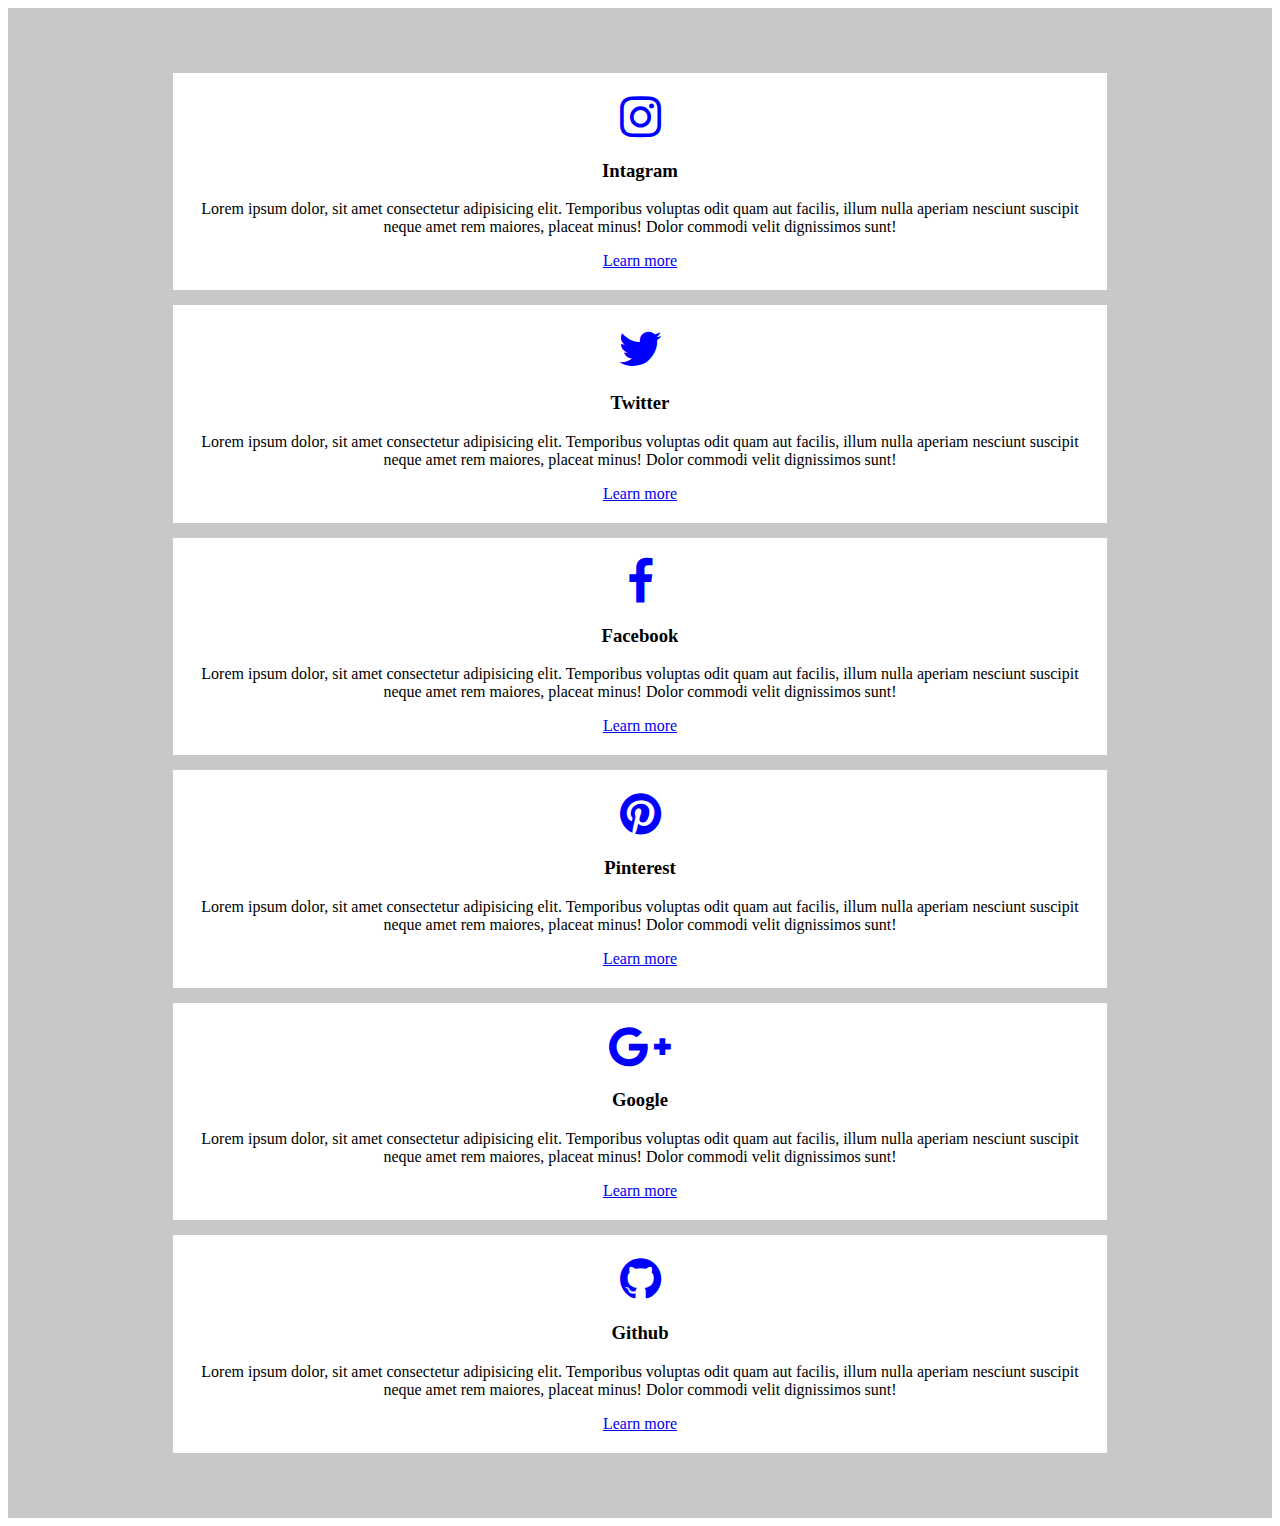
<file: index.html>
<!DOCTYPE html>
<html lang="en">
<head>
    <meta charset="UTF-8">
    <meta name="viewport" content="width=device-width, initial-scale=1.0">
    <title>Bootstrap</title>
    <link rel="stylesheet" href="https://cdnjs.cloudflare.com/ajax/libs/font-awesome/4.7.0/css/font-awesome.css" integrity="sha512-5A8nwdMOWrSz20fDsjczgUidUBR8liPYU+WymTZP1lmY9G6Oc7HlZv156XqnsgNUzTyMefFTcsFH/tnJE/+xBg==" crossorigin="anonymous" referrerpolicy="no-referrer" />
    <link rel="stylesheet" href="https://cdn.jsdelivr.net/npm/bootstrap@4.6.2/dist/css/bootstrap.min.css" integrity="sha384-xOolHFLEh07PJGoPkLv1IbcEPTNtaed2xpHsD9ESMhqIYd0nLMwNLD69Npy4HI+N" crossorigin="anonymous"> 
    <link rel="stylesheet" href="style.css">
</head>
<body></body>
    <div class="box">
        <div class="row row-cols-md-3">
            <div class="col-1 mb-2">
                <div class="box1-body">
                  <i class="fa fa-instagram fa-3x" aria-hidden="true"></i>
                  <h3 class="box1-title">Intagram</h3>
                  <p class="box1-text">Lorem ipsum dolor, sit amet consectetur adipisicing elit. Temporibus voluptas odit quam aut facilis, illum nulla aperiam nesciunt suscipit neque amet rem maiores, placeat minus! Dolor commodi velit dignissimos sunt!</p>
                  <a href="http://intagram.com" target="_blank" rel="noopener noreferrer">Learn more</a>
                </div>
            </div>
            <div class="col-2 mb-2">
                  <div class="box1-body">
                    <i class="fa fa-twitter fa-3x" aria-hidden="true"></i>
                    <h3 class="box1-title">Twitter</h3>
                    <p class="box1-text">Lorem ipsum dolor, sit amet consectetur adipisicing elit. Temporibus voluptas odit quam aut facilis, illum nulla aperiam nesciunt suscipit neque amet rem maiores, placeat minus! Dolor commodi velit dignissimos sunt!</p>
                    <a href="http://twitter.com" target="_blank" rel="noopener noreferrer">Learn more</a>
                  </div>
              </div>
              <div class="col-3 mb-2">
                  <div class="box1-body">
                    <i class="fa fa-facebook fa-3x" aria-hidden="true"></i>
                    <h3 class="box1-title">Facebook</h3>
                    <p class="box1-text">Lorem ipsum dolor, sit amet consectetur adipisicing elit. Temporibus voluptas odit quam aut facilis, illum nulla aperiam nesciunt suscipit neque amet rem maiores, placeat minus! Dolor commodi velit dignissimos sunt!</p>
                    <a href="http://facebook.com" target="_blank" rel="noopener noreferrer">Learn more</a>
                  </div>
              </div>
              <div class="col-4 mb-2">
                  <div class="box1-body">
                    <i class="fa fa-pinterest fa-3x" aria-hidden="true"></i>
                    <h3 class="box1-title">Pinterest</h3>
                    <p class="box1-text">Lorem ipsum dolor, sit amet consectetur adipisicing elit. Temporibus voluptas odit quam aut facilis, illum nulla aperiam nesciunt suscipit neque amet rem maiores, placeat minus! Dolor commodi velit dignissimos sunt!</p>
                    <a href="http://pinterest.com" target="_blank" rel="noopener noreferrer">Learn more</a>
                  </div>
              </div>
              <div class="col-5 mb-2">
                  <div class="box1-body">
                    <i class="fa fa-google-plus fa-3x" aria-hidden="true"></i>
                    <h3 class="box1-title">Google</h3>
                    <p class="box1-text">Lorem ipsum dolor, sit amet consectetur adipisicing elit. Temporibus voluptas odit quam aut facilis, illum nulla aperiam nesciunt suscipit neque amet rem maiores, placeat minus! Dolor commodi velit dignissimos sunt!</p>
                    <a href="http://google.com" target="_blank" rel="noopener noreferrer">Learn more</a>
                  </div>
              </div>
              <div class="col-6 mb-2">
                  <div class="box1-body">
                    <i class="fa fa-github fa-3x" aria-hidden="true"></i>
                    <h3 class="box1-title">Github</h3>
                    <p class="box1-text">Lorem ipsum dolor, sit amet consectetur adipisicing elit. Temporibus voluptas odit quam aut facilis, illum nulla aperiam nesciunt suscipit neque amet rem maiores, placeat minus! Dolor commodi velit dignissimos sunt!</p>
                    <a href="http://github.com" target="_blank" rel="noopener noreferrer">Learn more</a>
                  </div>
              </div>
</file>
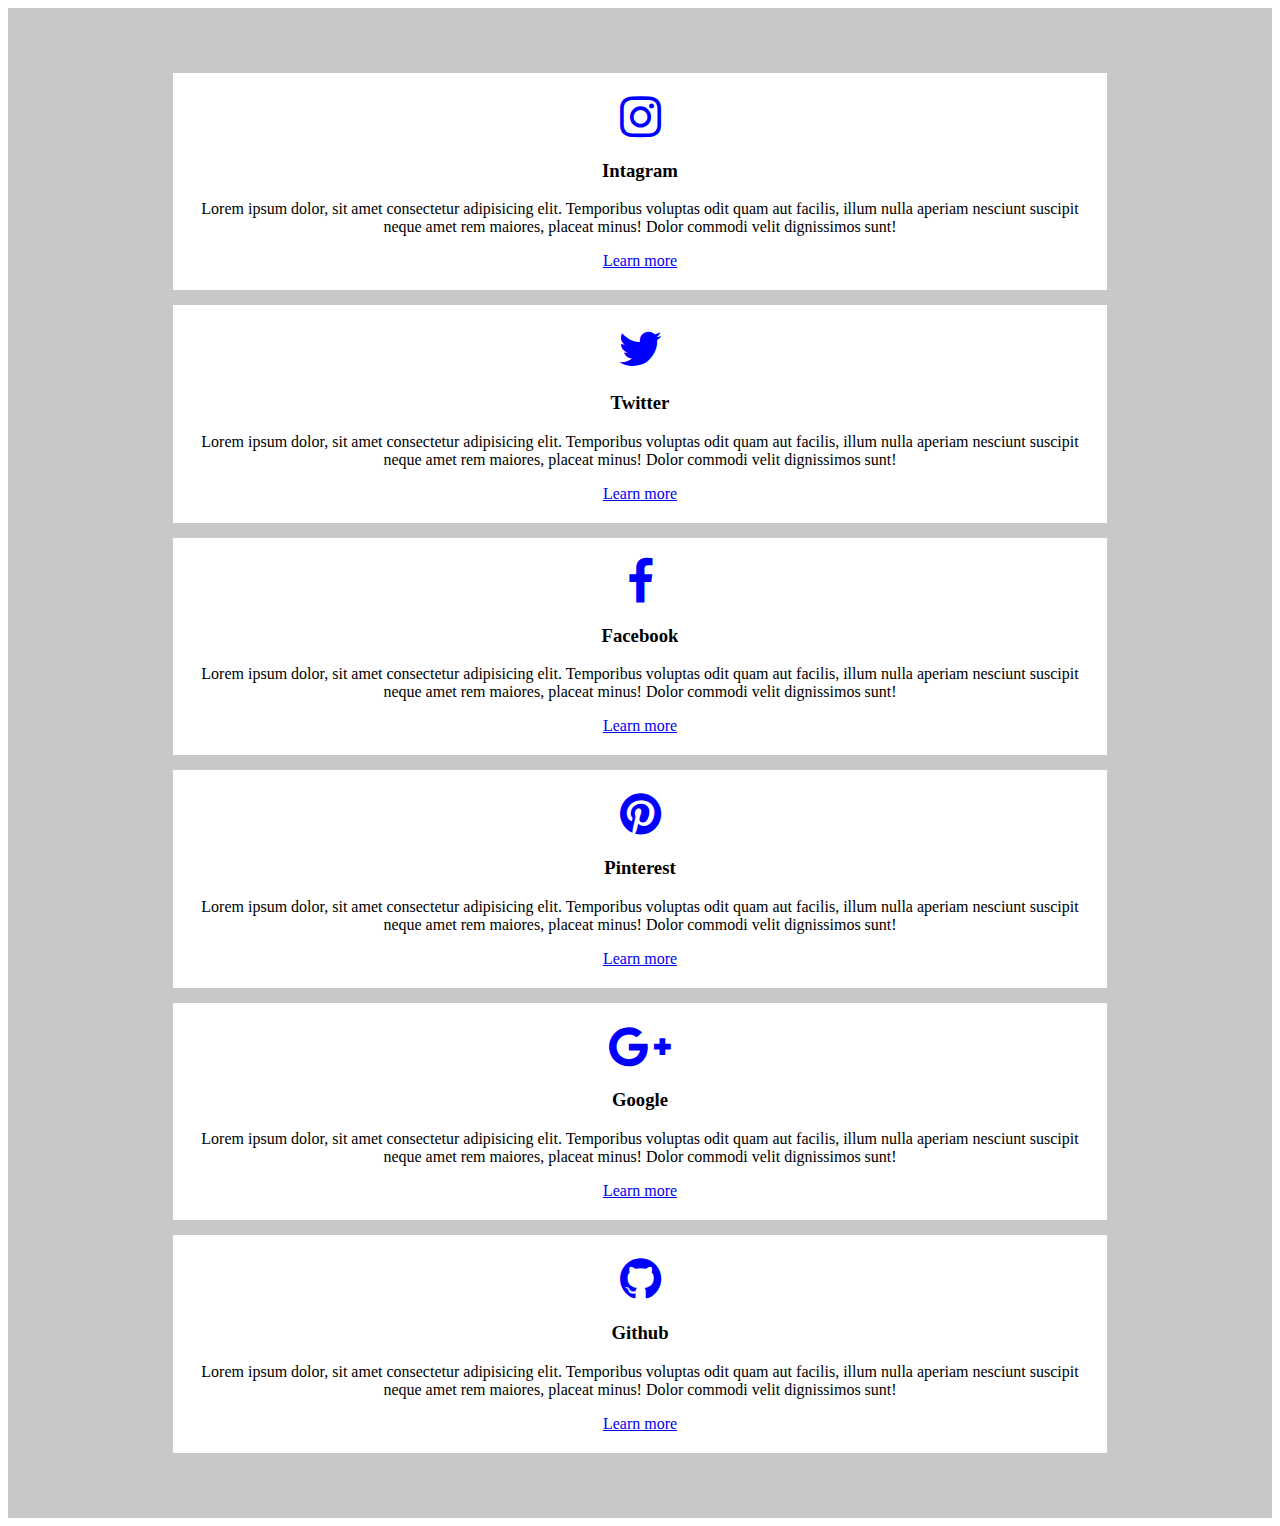
<file: index1.html>
<!DOCTYPE html>
<html lang="en">
<head>
    <meta charset="UTF-8">
    <meta name="viewport" content="width=device-width, initial-scale=1.0">
    <title>Bootstrap</title>
    <link rel="stylesheet" href="https://cdnjs.cloudflare.com/ajax/libs/font-awesome/4.7.0/css/font-awesome.css" integrity="sha512-5A8nwdMOWrSz20fDsjczgUidUBR8liPYU+WymTZP1lmY9G6Oc7HlZv156XqnsgNUzTyMefFTcsFH/tnJE/+xBg==" crossorigin="anonymous" referrerpolicy="no-referrer" />
    <link rel="stylesheet" href="https://cdn.jsdelivr.net/npm/bootstrap@4.6.2/dist/css/bootstrap.min.css" integrity="sha384-xOolHFLEh07PJGoPkLv1IbcEPTNtaed2xpHsD9ESMhqIYd0nLMwNLD69Npy4HI+N" crossorigin="anonymous"> 
    <link rel="stylesheet" href="style.css">
</head>
<body></body>
    <div class="box">
        <div class="row row-cols-md-3">
            <div class="col-1 mb-2">
                <div class="box1-body">
                  <i class="fa fa-instagram fa-3x" aria-hidden="true"></i>
                  <h3 class="box1-title">Intagram</h3>
                  <p class="box1-text">Lorem ipsum dolor, sit amet consectetur adipisicing elit. Temporibus voluptas odit quam aut facilis, illum nulla aperiam nesciunt suscipit neque amet rem maiores, placeat minus! Dolor commodi velit dignissimos sunt!</p>
                  <a href="http://intagram.com" target="_blank" rel="noopener noreferrer">Learn more</a>
                </div>
            </div>
            <div class="col-2 mb-2">
                  <div class="box1-body">
                    <i class="fa fa-twitter fa-3x" aria-hidden="true"></i>
                    <h3 class="box1-title">Twitter</h3>
                    <p class="box1-text">Lorem ipsum dolor, sit amet consectetur adipisicing elit. Temporibus voluptas odit quam aut facilis, illum nulla aperiam nesciunt suscipit neque amet rem maiores, placeat minus! Dolor commodi velit dignissimos sunt!</p>
                    <a href="http://twitter.com" target="_blank" rel="noopener noreferrer">Learn more</a>
                  </div>
              </div>
              <div class="col-3 mb-2">
                  <div class="box1-body">
                    <i class="fa fa-facebook fa-3x" aria-hidden="true"></i>
                    <h3 class="box1-title">Facebook</h3>
                    <p class="box1-text">Lorem ipsum dolor, sit amet consectetur adipisicing elit. Temporibus voluptas odit quam aut facilis, illum nulla aperiam nesciunt suscipit neque amet rem maiores, placeat minus! Dolor commodi velit dignissimos sunt!</p>
                    <a href="http://facebook.com" target="_blank" rel="noopener noreferrer">Learn more</a>
                  </div>
              </div>
              <div class="col-4 mb-2">
                  <div class="box1-body">
                    <i class="fa fa-pinterest fa-3x" aria-hidden="true"></i>
                    <h3 class="box1-title">Pinterest</h3>
                    <p class="box1-text">Lorem ipsum dolor, sit amet consectetur adipisicing elit. Temporibus voluptas odit quam aut facilis, illum nulla aperiam nesciunt suscipit neque amet rem maiores, placeat minus! Dolor commodi velit dignissimos sunt!</p>
                    <a href="http://pinterest.com" target="_blank" rel="noopener noreferrer">Learn more</a>
                  </div>
              </div>
              <div class="col-5 mb-2">
                  <div class="box1-body">
                    <i class="fa fa-google-plus fa-3x" aria-hidden="true"></i>
                    <h3 class="box1-title">Google</h3>
                    <p class="box1-text">Lorem ipsum dolor, sit amet consectetur adipisicing elit. Temporibus voluptas odit quam aut facilis, illum nulla aperiam nesciunt suscipit neque amet rem maiores, placeat minus! Dolor commodi velit dignissimos sunt!</p>
                    <a href="http://google.com" target="_blank" rel="noopener noreferrer">Learn more</a>
                  </div>
              </div>
              <div class="col-6 mb-2">
                  <div class="box1-body">
                    <i class="fa fa-github fa-3x" aria-hidden="true"></i>
                    <h3 class="box1-title">Github</h3>
                    <p class="box1-text">Lorem ipsum dolor, sit amet consectetur adipisicing elit. Temporibus voluptas odit quam aut facilis, illum nulla aperiam nesciunt suscipit neque amet rem maiores, placeat minus! Dolor commodi velit dignissimos sunt!</p>
                    <a href="http://github.com" target="_blank" rel="noopener noreferrer">Learn more</a>
                  </div>
              </div>
</file>
<file: style.css>
a{
    text-decoration: underline !important;
}
.fa{
    color: blue;
}
.box{
    background-color: rgba(185, 182, 182, 0.774);
    text-align: center;
    padding: 50px 150px 50px 150px;
    width: 30px 30px 30px 30px;
}
.box1-body{
    background-color: white;
    margin: 15px;
    padding: 20px;
}
</file>
